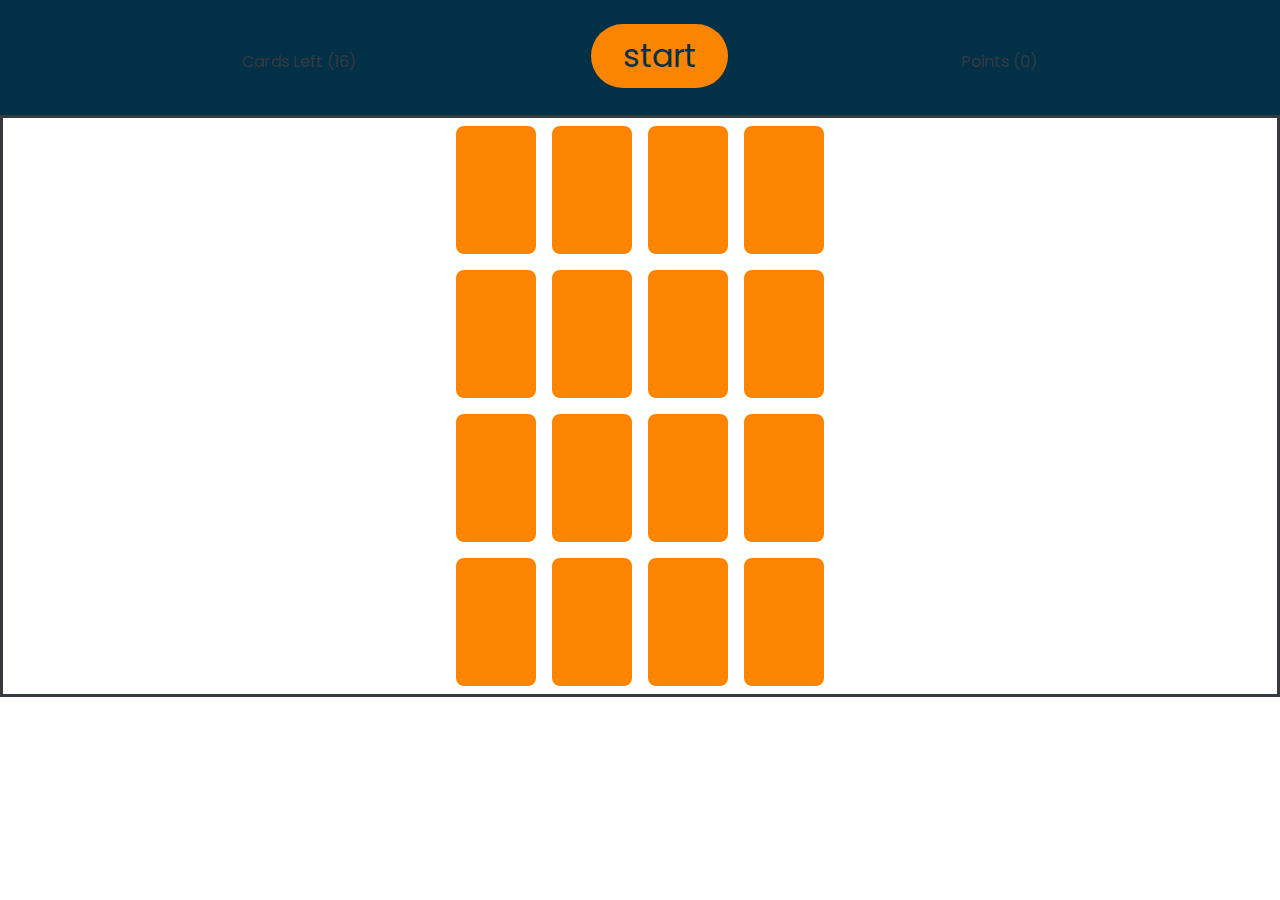
<file: game.html>
<!DOCTYPE html>
<html lang="en">

<head>
    <meta charset="UTF-8">
    <meta name="viewport" content="width=device-width, initial-scale=1.0">
    <link rel="stylesheet" href="app.css">
    <title>Play field</title>
</head>

<body class="game-body">
    <div class="game">
        <section class="info">

            <div class="status">
                <p>Cards Left (<span class="cardLeft"></span>)</p>

                <div class="btn-box">
                    <a class="btn">start</a>
                </div>
                <p>Points (<span class="points"></span>)</p>
            </div>

        </section>

        <section class="game-main">
            <div class="availeble-cards">
                <div class="col">
                    <div class="card payed-card">
                        <h1><span>A</span></h1>
                    </div>
                    <div class="card payed-card">
                        <h1><span>B</span></h1>
                    </div>
                    <div class="card payed-card">
                        <h1><span>C</span></h1>
                    </div>
                    <div class="card payed-card">
                        <h1><span>D</span></h1>
                    </div>
                </div>
                <div class="col">
                    <div class="card payed-card">
                        <h1><span>E</span></h1>
                    </div>
                    <div class="card payed-card">
                        <h1><span>F</span></h1>
                    </div>
                    <div class="card payed-card">
                        <h1><span>G</span></h1>
                    </div>
                    <div class="card payed-card">

                        <h1><span>H</span></h1>
                    </div>
                </div>
                <div class="col">

                    <div class="card payed-card">
                        <h1><span>A</span></h1>
                    </div>

                    <div class="card payed-card">
                        <h1><span>B</span></h1>
                    </div>

                    <div class="card payed-card">
                        <h1><span>C</span></h1>
                    </div>

                    <div class="card payed-card">
                        <h1><span>D</span></h1>
                    </div>

                </div>
                <div class="col">
                    <div class="card payed-card">
                        <h1><span>E</span></h1>
                    </div>
                    <div class="card payed-card">
                        <h1><span>F</span></h1>
                    </div>
                    <div class="card payed-card">
                        <h1><span>G</span></h1>
                    </div>
                    <div class="card payed-card">
                        <h1><span>H</span></h1>
                    </div>
                </div>
            </div>
            <h3 class="pop-up">You won!!!!</h3>
        </section>


    </div>
    <script src="app.js"></script>
</body>

</html>
</file>
<file: app.css>
@import url('https://fonts.googleapis.com/css2?family=Poppins:ital,wght@0,100;0,200;0,300;0,400;0,500;0,600;0,700;0,800;0,900;1,100;1,200;1,300;1,400;1,500;1,600;1,700;1,800;1,900&display=swap');

*{
    padding: 0;
    margin: 0;
    font-family: poppins , monospace;
    box-sizing: border-box;
    text-decoration: none;
    list-style: none;
}

body{
    background-color: #fff;
    color: #343a40;
    min-height: 100vh;
}

#home{
    padding: 6rem 2rem;
    text-align: center;
}

#home .heading{
    padding-top: 6rem;
    font-size: 2.4rem;
    letter-spacing: .2rem;
    
}
#home .heading>span{
    color: #FB8500;
    border-bottom: .2rem solid #8ECAE6;
}

#home .sub-heading{
    font-size: 1.6rem;
    padding-top: 4rem;
    color: #FB8500;
    
}
.btn{
    display: inline-block;
    margin: 2rem 0 1.2rem 0;
    background-color: #FB8500;
    padding: .5rem 2rem;
    border: none;
    border-radius: 25rem;
    color: #023047;
    transition: .8s;
    cursor: pointer;
    
    
}
.btn-box{
    text-align: center;
    
}
.btn-box > .btn{ 
    margin-top: 1rem; 
    font-size: 2rem;
  }
.btn:hover{
    background-color: #FFB703;
    color: #22739b;

}
.game-body{
  min-height: 100vh;
  overflow: hidden;
  background-color: #fff;
 
}
.game{
 
    overflow: hidden;
}
.status{
    padding: .5rem;
    display: flex;
    background-color: #023047;
    justify-content: space-evenly;
    align-items: baseline;
}
.availeble-cards{
    display: flex;
    flex-direction: column;
    border: solid;

}
.availeble-cards .col{
    flex-wrap: nowrap;
    display: flex;
    align-items: center;
    gap: 1rem;
    align-content: space-evenly;
    margin-bottom: .5rem;
    margin-top: .5rem;
    width: 100%;
    align-items: center;
   justify-content:center ;
   
    
}
.card{
    font-size: 2.4rem;
    width: 5rem;
    height: 8rem;
    display: flex;
    justify-content: center;
    align-content: center;
    cursor: pointer;
    pointer-events:none;
    
}

.card >h1{
    width: 100%;
    height: 100%;
    display: flex;
    justify-content: center;
    align-content: center;
    align-items: center;
    /* border: #8ECAE6 solid .2rem; */
    /* background-color: #023047; */
    border-radius: 8px;
    background-color: #FB8500;
}
.card >h1>span{
    visibility: hidden;  
    transform:rotateY(180deg);
    color: #023047;
}
.pop-up{
    position: absolute;
    top: 0;
    left: 50%;
    font-size: 2rem;
    color: #fb8600;
    z-index: 1;
    transform: translate(-50% , -50%) scale(0.1);
    visibility: hidden;
    transform:  transform 0.5s ,top 0.5s;
    
}
</file>
